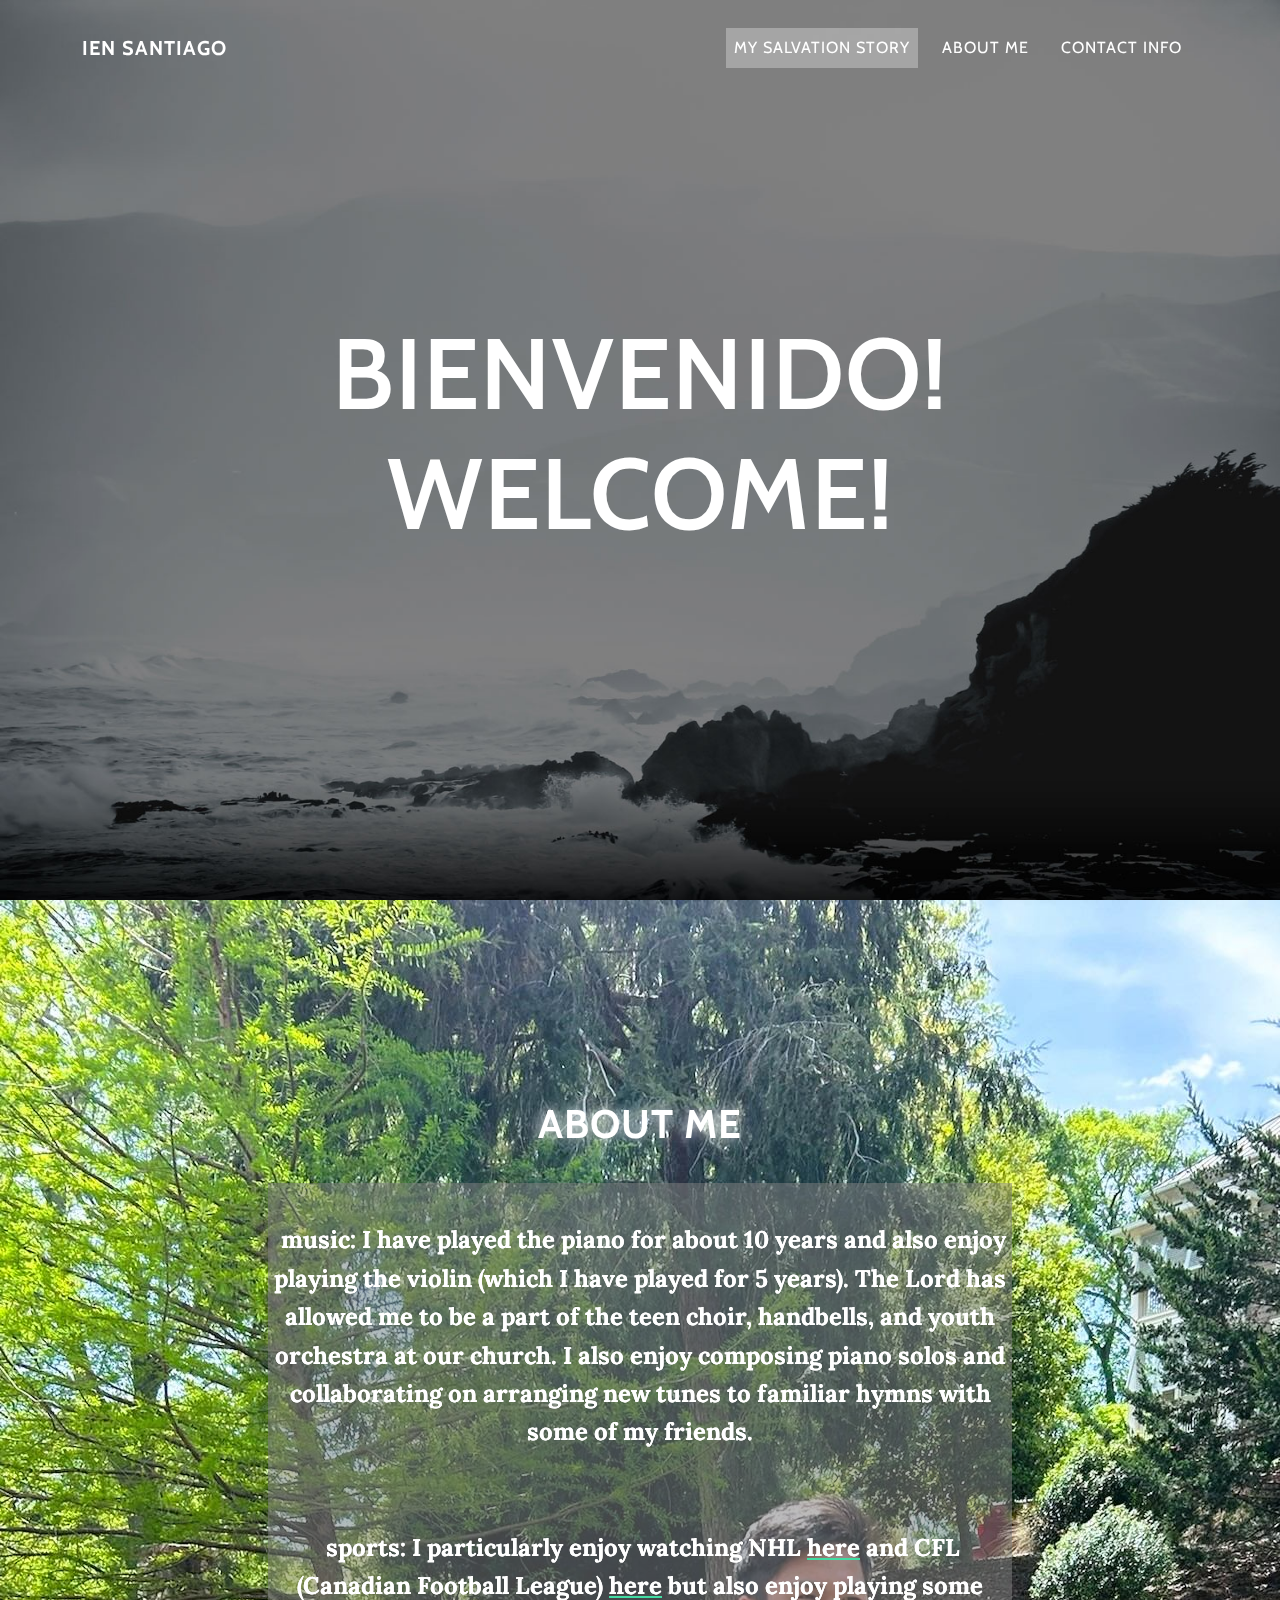
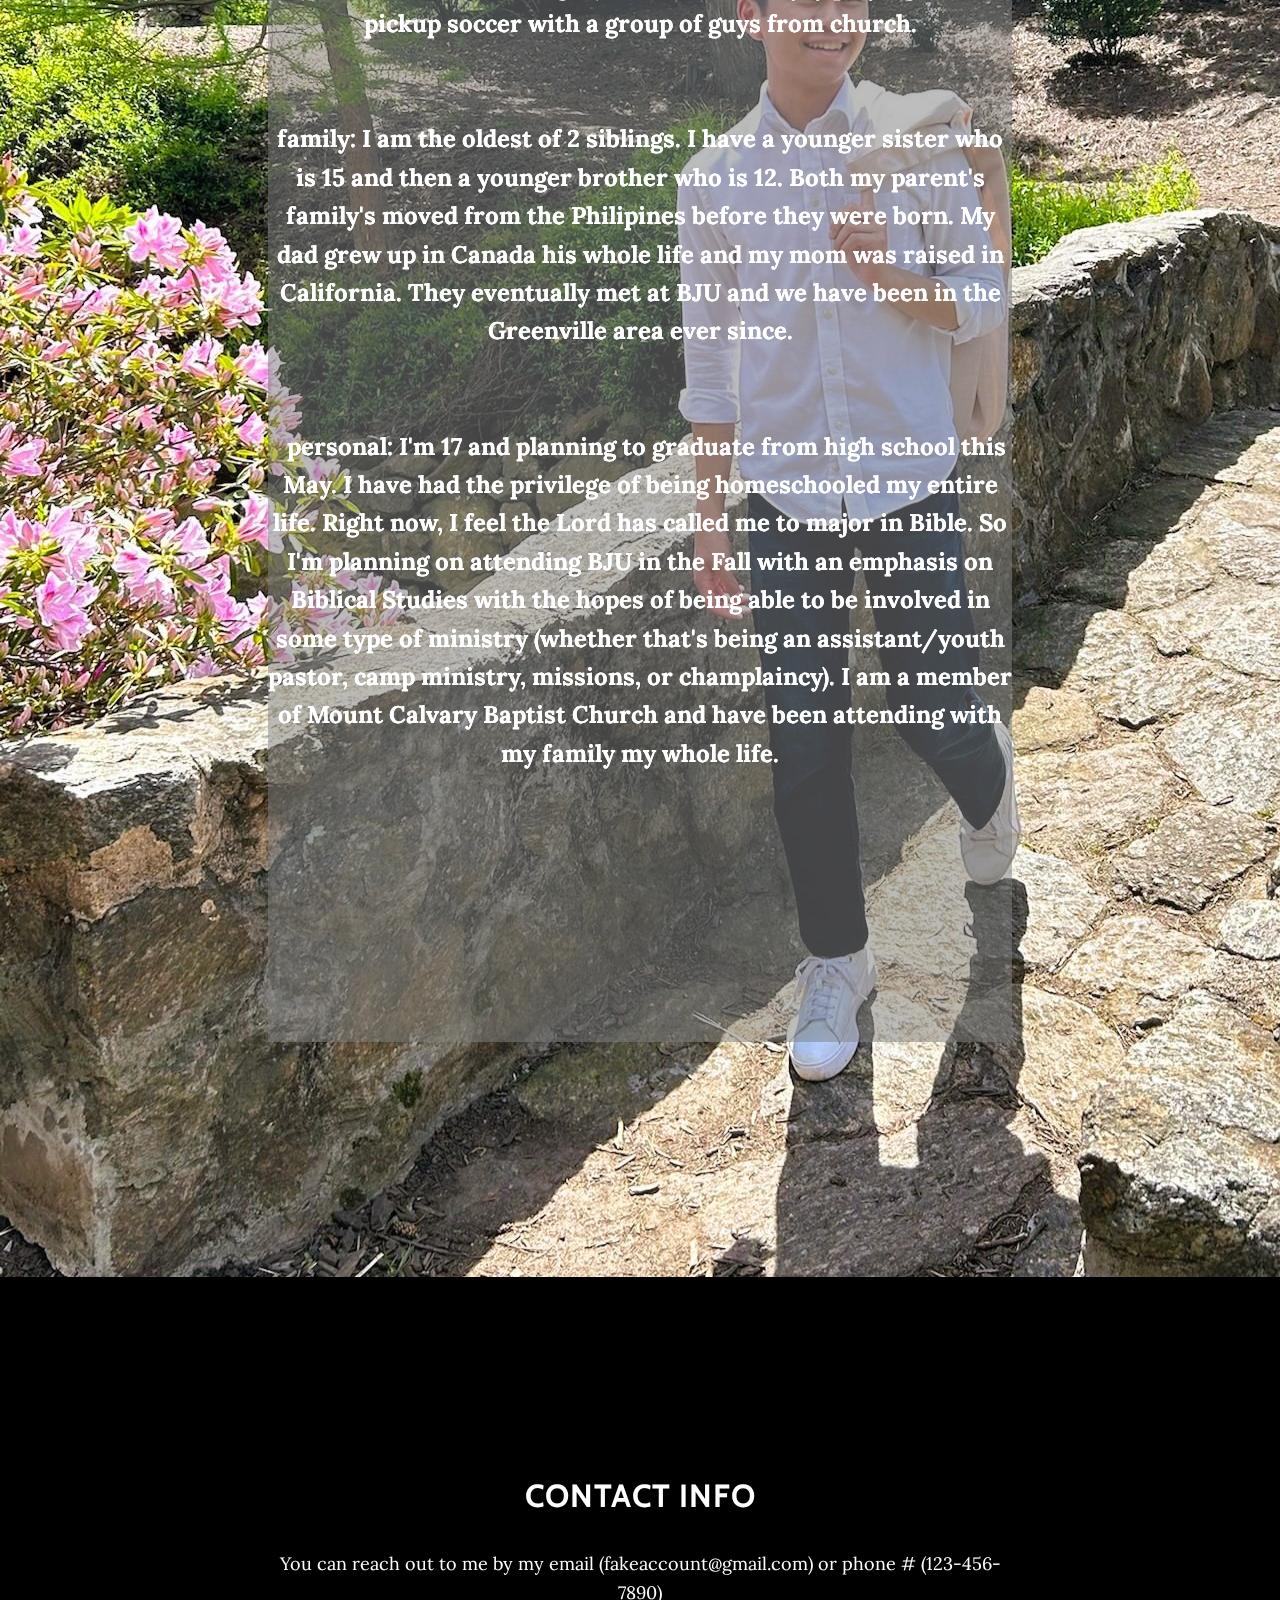
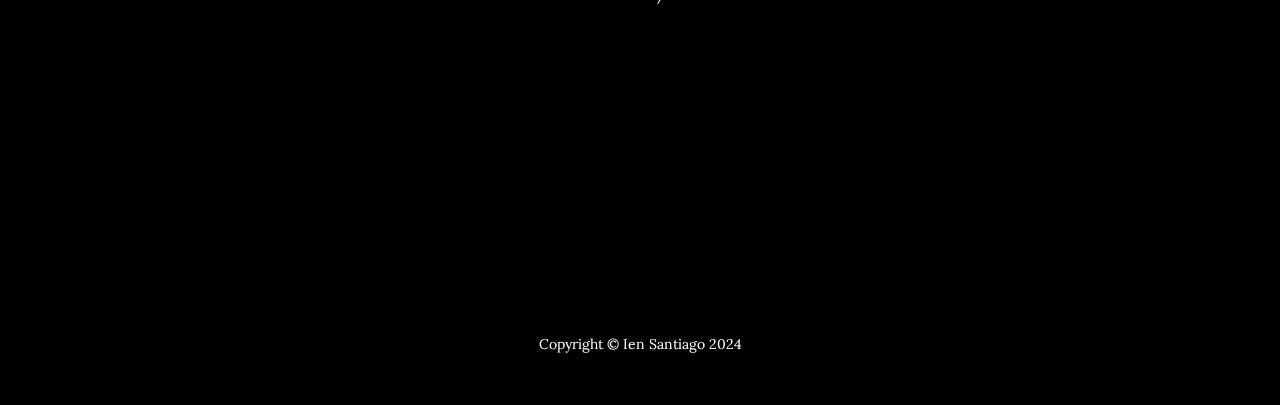
<file: index.html>
<!DOCTYPE html>
<html data-bs-theme="light" lang="en">

<head>
    <meta charset="utf-8">
    <meta name="viewport" content="width=device-width, initial-scale=1.0, shrink-to-fit=no">
    <title>Home - Brand</title>
    <link rel="stylesheet" href="assets/bootstrap/css/bootstrap.min.css">
    <link rel="stylesheet" href="https://fonts.googleapis.com/css?family=Lora:400,700,400italic,700italic&amp;display=swap">
    <link rel="stylesheet" href="https://fonts.googleapis.com/css?family=Cabin:700&amp;display=swap">
    <link rel="stylesheet" href="https://fonts.googleapis.com/css?family=Alfa+Slab+One&amp;display=swap">
    <link rel="stylesheet" href="https://fonts.googleapis.com/css?family=Bakbak+One&amp;display=swap">
    <link rel="stylesheet" href="https://fonts.googleapis.com/css?family=Changa+One&amp;display=swap">
    <link rel="stylesheet" href="https://fonts.googleapis.com/css?family=Coiny&amp;display=swap">
    <link rel="stylesheet" href="assets/fonts/font-awesome.min.css">
    <link rel="stylesheet" href="assets/css/bs-theme-overrides.css">
</head>

<body id="page-top" data-bs-spy="scroll" data-bs-target="#mainNav" data-bs-offset="77">
    <nav class="navbar navbar-expand-md fixed-top navbar-light" id="mainNav">
        <div class="container"><a class="navbar-brand" href="#">ien santiago</a><button data-bs-toggle="collapse" class="navbar-toggler navbar-toggler-right" data-bs-target="#navbarResponsive" type="button" aria-controls="navbarResponsive" aria-expanded="false" aria-label="Toggle navigation" value="Menu"><i class="fa fa-bars"></i></button>
            <div class="collapse navbar-collapse" id="navbarResponsive">
                <ul class="navbar-nav ms-auto">
                    <li class="nav-item nav-link"><a class="nav-link active" href="untitled.html">my salvation story</a></li>
                    <li class="nav-item nav-link"><a class="nav-link" href="#download">about me</a></li>
                    <li class="nav-item nav-link"><a class="nav-link" href="#contact">contact info</a></li>
                </ul>
            </div>
        </div>
    </nav>
    <header class="masthead" style="background-image:url('assets/img/intro-bg.jpg');">
        <div class="intro-body">
            <div class="container">
                <div class="row">
                    <div class="col-lg-8 mx-auto">
                        <h1 class="fw-semibold brand-heading">Bienvenido! welcome!</h1>
                        <p class="intro-text" style="font-style: italic;"></p>
                    </div>
                </div>
            </div>
        </div>
    </header>
    <section class="text-center download-section content-section" id="download" style="filter: blur(0px) brightness(100%) contrast(100%);backdrop-filter: opacity(0) brightness(100%) contrast(0%) saturate(0%);background: url(&quot;assets/img/IMG_1819%20(2).jpg&quot;), var(--bs-secondary-bg);text-shadow: 0px 0px 13px;box-shadow: 0px 0px;">
        <div class="container text-break">
            <div class="col-lg-8 mx-auto">
                <h1>about me</h1>
                <p class="lead text-break text-center" style="backdrop-filter: blur(0px) contrast(48%);font-size: x-large;font-family: Lora, serif;opacity: 1;filter: blur(0px) contrast(100%);font-weight: bold;box-shadow: 0px 0px;text-shadow: 0px 0px;">&nbsp; &nbsp;&nbsp;<br>&nbsp;music: I have played the piano for about 10 years and also enjoy playing the violin (which I have played for 5 years). The Lord has allowed me to be a part of the teen choir, handbells, and youth orchestra at our church. I also enjoy composing piano solos and collaborating on arranging new tunes to familiar hymns with some of my friends.<br><br><br>&nbsp;sports: I particularly enjoy watching NHL <a href="https://www.nhl.com/"><span style="color: rgb(255, 255, 255);">here</span></a> and CFL (Canadian Football League) <a href="https://www.cfl.ca/"><span style="color: rgb(255, 255, 255);">here</span></a> but also enjoy playing some pickup soccer with a group of guys from church.<br><br><br>family: I am the oldest of 2 siblings. I have a younger sister who is 15 and then a younger brother who is 12. Both my parent's family's moved from the Philipines before they were born. My dad grew up in Canada his whole life and my mom was raised in California. They eventually met at BJU and we have been in the Greenville area ever since.<br><br><br>&nbsp; personal: I'm 17 and planning to graduate from high school this May. I have had the privilege of being homeschooled my entire life. Right now, I feel the Lord has called me to major in Bible. So I'm planning on attending BJU in the Fall with an emphasis on Biblical Studies with the hopes of being able to be involved in some type of ministry (whether that's being an assistant/youth pastor, camp ministry, missions, or champlaincy). I am a member of Mount Calvary Baptist Church and have been attending with my family my whole life.<br><br><br><br><br><br><br>&nbsp; &nbsp;&nbsp;</p>
            </div>
        </div>
    </section>
    <section class="text-center content-section" id="contact">
        <div class="container">
            <div class="row">
                <div class="col-lg-8 mx-auto">
                    <h2>Contact info</h2>
                    <p>You can reach out to me by my email (fakeaccount@gmail.com) or phone # (123-456-7890)</p>
                    <ul class="list-inline banner-social-buttons">
                        <li class="list-inline-item">&nbsp;</li>
                    </ul>
                </div>
            </div>
        </div>
    </section>
    <div class="map-clean"></div>
    <footer>
        <div class="container text-center">
            <p>Copyright ©&nbsp;Ien Santiago 2024</p>
        </div>
    </footer>
    <script src="assets/bootstrap/js/bootstrap.min.js"></script>
    <script src="assets/js/grayscale.js"></script>
</body>

</html>
</file>
<file: assets/css/bs-theme-overrides.css>
:root, [data-bs-theme=light] {
  --bs-body-font-family: 'Bakbak One', serif;
  --bs-body-font-size: 14;
  --bs-body-font-weight: 400;
}
</file>
